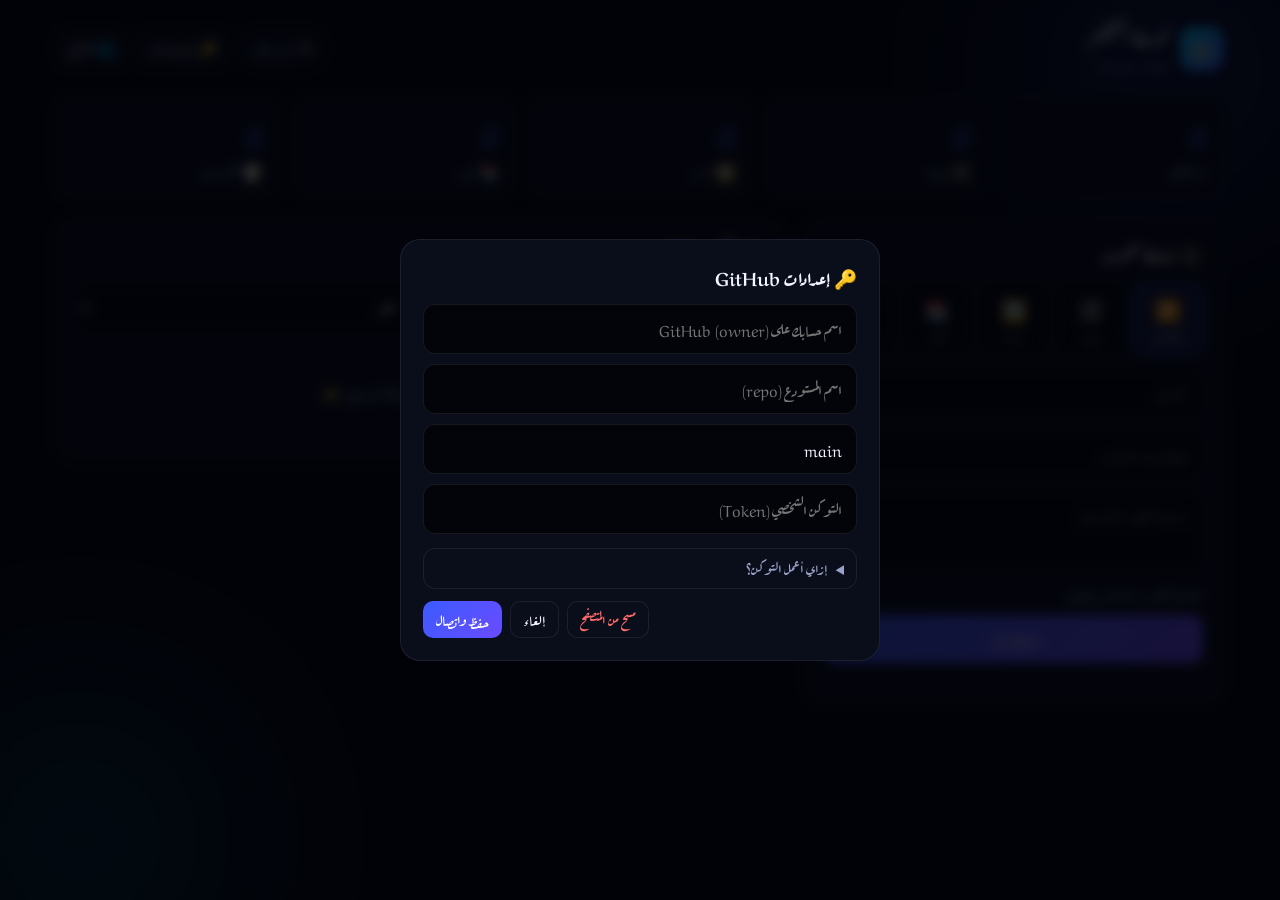
<file: admin.html>
<!DOCTYPE html>
<html lang="ar" dir="rtl">
<head>
<meta charset="UTF-8">
<meta name="viewport" content="width=device-width, initial-scale=1">
<meta name="robots" content="noindex">
<title>لوحة التحكم - Vortex Tech</title>
<link href="https://fonts.googleapis.com/css2?family=Aref+Ruqaa:wght@400;700&display=swap" rel="stylesheet">
<link rel="stylesheet" href="style.css">
<style>
.a-wrap{position:relative;z-index:1;max-width:1200px;margin:0 auto;padding:20px 16px 60px}
.a-head{display:flex;align-items:center;justify-content:space-between;gap:12px;flex-wrap:wrap;margin-bottom:20px}
.a-brand{display:flex;align-items:center;gap:12px}
.a-logo{width:44px;height:44px;border-radius:14px;background:linear-gradient(135deg,var(--accent2),var(--accent));display:grid;place-items:center;font-size:1.4rem;color:#fff}
.a-brand h1{font-size:1.4rem;-webkit-text-fill-color:var(--text);background:none;animation:none;margin:0}
.a-brand small{color:var(--muted)}
.a-actions{display:flex;gap:8px;align-items:center;flex-wrap:wrap}
.a-pill{display:inline-flex;align-items:center;gap:8px;padding:7px 14px;border-radius:50px;border:1px solid var(--line);background:var(--card);font-size:.9rem;color:var(--muted)}
.a-pill i{width:9px;height:9px;border-radius:50%;background:#888}
.a-pill.ok i{background:#22c55e;box-shadow:0 0 8px #22c55e}.a-pill.ok{color:var(--text)}
.a-pill.bad i{background:#ef4444}
.a-btn{display:inline-flex;align-items:center;justify-content:center;gap:6px;padding:10px 18px;border-radius:12px;border:1px solid var(--line);background:var(--card);color:var(--text);font-family:inherit;font-size:1rem;cursor:pointer;text-decoration:none;transition:.2s}
.a-btn:hover{transform:translateY(-2px);border-color:var(--accent)}
.a-btn.pri{background:linear-gradient(135deg,var(--accent),#6a4bff);border-color:transparent;color:#fff}
.a-btn.dng{color:#ff6b6b}
.a-btn.sm{padding:6px 12px;font-size:.9rem;border-radius:10px}
.a-btn:disabled{opacity:.55;cursor:wait;transform:none}
.a-stats{display:grid;grid-template-columns:repeat(auto-fit,minmax(130px,1fr));gap:12px;margin-bottom:20px}
.a-stat{background:var(--card);border:1px solid var(--line);border-radius:16px;padding:14px 16px}
.a-stat b{display:block;font-size:1.8rem;background:linear-gradient(90deg,var(--accent2),var(--accent));-webkit-background-clip:text;background-clip:text;-webkit-text-fill-color:transparent}
.a-stat span{color:var(--muted);font-size:.95rem}
.a-cols{display:grid;grid-template-columns:minmax(0,420px) minmax(0,1fr);gap:20px;align-items:start}
@media(max-width:900px){.a-cols{grid-template-columns:1fr}}
.a-card{background:var(--card);border:1px solid var(--line);border-radius:20px;padding:20px}
.a-card h2{font-size:1.2rem;margin-bottom:14px}
.a-tabs{display:grid;grid-template-columns:repeat(5,1fr);gap:6px;margin-bottom:14px}
.a-tab{display:flex;flex-direction:column;align-items:center;gap:2px;padding:8px 2px;border-radius:12px;border:1px solid var(--line);background:var(--bg);color:var(--muted);font-family:inherit;font-size:.8rem;cursor:pointer;transition:.2s}
.a-tab span{font-size:1.3rem}
.a-tab.on{background:rgba(59,91,255,.18);border-color:var(--accent);color:var(--text)}
.a-in,.a-ta{width:100%;padding:11px 14px;margin-bottom:10px;border-radius:12px;border:1px solid var(--line);background:var(--bg);color:var(--text);font-family:inherit;font-size:1rem;outline:0}
.a-in:focus,.a-ta:focus{border-color:var(--accent);box-shadow:0 0 0 3px rgba(59,91,255,.2)}
.a-ta{resize:vertical;min-height:80px}
.a-drop{display:flex;flex-direction:column;align-items:center;gap:4px;padding:22px 12px;margin-bottom:10px;border:2px dashed var(--line);border-radius:16px;cursor:pointer;text-align:center;color:var(--muted);transition:.2s}
.a-drop:hover,.a-drop.over{border-color:var(--accent);background:rgba(59,91,255,.08);color:var(--text)}
.a-drop .ic{font-size:2rem}
.a-drop img{max-width:100%;max-height:140px;border-radius:10px;margin-top:8px}
.a-mini{display:flex;align-items:center;gap:8px;padding:9px 12px;margin-bottom:10px;border:1px solid var(--line);border-radius:12px;cursor:pointer;color:var(--muted);font-size:.95rem}
.a-mini:hover{border-color:var(--accent)}
.a-mini span{color:var(--text);overflow:hidden;text-overflow:ellipsis;white-space:nowrap}
.a-hint{color:var(--muted);font-size:.88rem;margin-bottom:10px}
.a-bar{height:6px;border-radius:6px;background:var(--line);overflow:hidden;margin:12px 0 4px;display:none}
.a-bar i{display:block;height:100%;width:40%;border-radius:6px;background:linear-gradient(90deg,var(--accent2),var(--accent));animation:slide 1.1s ease-in-out infinite alternate}
@keyframes slide{from{margin-right:0}to{margin-right:60%}}
.a-status{min-height:1.3em;color:var(--accent2);font-size:.92rem}
.a-tools{display:flex;gap:8px;margin-bottom:12px}
.a-tools .a-in{margin:0;flex:1}
.a-tools select{width:auto;margin:0}
.a-list{display:flex;flex-direction:column;gap:8px}
.a-item{display:flex;align-items:center;gap:12px;padding:10px;border:1px solid var(--line);border-radius:14px;background:var(--bg);animation:fade .4s both}
.a-th{width:78px;height:52px;border-radius:10px;background:linear-gradient(135deg,#1a2a6c,#3b5bff);flex:none;overflow:hidden;display:grid;place-items:center;font-size:1.5rem;color:#fff}
.a-th img{width:100%;height:100%;object-fit:cover}
.a-meta{flex:1;min-width:0}
.a-meta b{display:block;overflow:hidden;text-overflow:ellipsis;white-space:nowrap}
.a-meta small{color:var(--muted)}
.a-empty{text-align:center;color:var(--muted);padding:34px 10px}
.a-modal{position:fixed;inset:0;z-index:200;background:rgba(2,3,8,.8);backdrop-filter:blur(6px);display:none;align-items:center;justify-content:center;padding:16px}
.a-modal.open{display:flex;animation:fade .25s}
.a-box{width:100%;max-width:480px;max-height:92vh;overflow:auto;background:var(--card);border:1px solid var(--line);border-radius:20px;padding:22px}
.a-box h3{margin-bottom:12px}
.a-row{display:flex;gap:8px;justify-content:flex-end;margin-top:6px}
.a-box details{margin:4px 0 12px;border:1px solid var(--line);border-radius:12px;padding:8px 12px;font-size:.92rem;color:var(--muted)}
.a-box ol{padding-right:20px;margin-top:6px;line-height:1.9}
.a-toasts{position:fixed;bottom:18px;right:18px;left:18px;z-index:300;display:flex;flex-direction:column;align-items:center;gap:8px;pointer-events:none}
.a-toast{background:var(--card);border:1px solid var(--line);border-right:4px solid var(--accent);padding:10px 18px;border-radius:12px;box-shadow:0 10px 30px rgba(0,0,0,.4);animation:fade .3s both;max-width:520px}
.a-toast.ok{border-right-color:#22c55e}.a-toast.err{border-right-color:#ef4444}
</style>
</head>
<body>
<div class="orb o1"></div><div class="orb o2"></div>
<div class="a-wrap">
  <div class="a-head">
    <div class="a-brand"><div class="a-logo">⚙️</div><div><h1>لوحة التحكم</h1><small>Vortex Tech</small></div></div>
    <div class="a-actions">
      <span class="a-pill" id="st"><i></i><em id="stT">غير متصل</em></span>
      <button class="a-btn sm" id="setBtn">🔑 الإعدادات</button>
      <a class="a-btn sm" href="index.html" target="_blank">🌐 الموقع</a>
    </div>
  </div>

  <div class="a-stats" id="stats"></div>

  <div class="a-cols">
    <section class="a-card">
      <h2>➕ إضافة محتوى</h2>
      <div class="a-tabs" id="tabs"></div>
      <input class="a-in" id="at" placeholder="العنوان" maxlength="120">
      <input class="a-in" id="yl" placeholder="لينك فيديو يوتيوب">
      <textarea class="a-ta" id="ab" rows="7" maxlength="20000" placeholder="اكتب المنشور هنا (ممكن يكون طويل)"></textarea>
      <textarea class="a-ta" id="ad" rows="2" maxlength="300" placeholder="وصف مختصر (اختياري)"></textarea>
      <label class="a-drop" id="drop" for="af">
        <div class="ic">⬆️</div><div id="dropT">اسحب الملف هنا أو اضغط للاختيار</div><small id="dropS"></small><img id="dprev" alt="" hidden>
      </label>
      <input type="file" id="af" hidden>
      <label class="a-mini" id="cvr">🖼️ صورة غلاف / ثامنيل (اختياري) <span id="acn"></span><input type="file" id="ac" hidden accept="image/jpeg,image/png,image/webp"></label>
      <p class="a-hint" id="hint">الحد الأقصى 50 ميجا للملف. للفيديوهات الكبيرة استخدم يوتيوب.</p>
      <button class="a-btn pri" id="up" style="width:100%">إضافة ونشر</button>
      <div class="a-bar" id="bar"><i></i></div>
      <div class="a-status" id="am"></div>
    </section>

    <section class="a-card">
      <h2>📚 المحتوى المنشور</h2>
      <div class="a-tools">
        <input class="a-in" id="sq" placeholder="🔍 بحث...">
        <select class="a-in" id="sf"><option value="all">الكل</option><option value="video">فيديو</option><option value="image">صور</option><option value="book">كتب</option><option value="post">منشورات</option></select>
      </div>
      <div class="a-list" id="list"></div>
    </section>
  </div>
</div>

<div class="a-modal" id="setM"><div class="a-box">
  <h3>🔑 إعدادات GitHub</h3>
  <input class="a-in" id="co" placeholder="اسم حسابك على GitHub (owner)">
  <input class="a-in" id="cr" placeholder="اسم المستودع (repo)">
  <input class="a-in" id="cb" placeholder="الفرع (branch)" value="main">
  <input class="a-in" id="ct" type="password" placeholder="التوكن الشخصي (Token)">
  <details><summary>إزاي أعمل التوكن؟</summary><ol>
    <li>GitHub ← Settings ← Developer settings</li>
    <li>Personal access tokens ← Fine-grained tokens ← Generate</li>
    <li>Repository access: المستودع ده بس</li>
    <li>Permissions ← Contents: Read and write</li></ol></details>
  <div class="a-row"><button class="a-btn dng sm" id="clr">مسح من المتصفح</button><button class="a-btn sm" id="setX">إلغاء</button><button class="a-btn pri sm" id="sv">حفظ واتصال</button></div>
</div></div>

<div class="a-modal" id="edM"><div class="a-box">
  <h3>✏️ تعديل</h3>
  <input class="a-in" id="et" placeholder="العنوان" maxlength="120">
  <textarea class="a-ta" id="ed" rows="2" maxlength="300" placeholder="الوصف"></textarea>
  <textarea class="a-ta" id="eb" rows="9" maxlength="20000" placeholder="نص المنشور"></textarea>
  <div class="a-row"><button class="a-btn sm" id="edX">إلغاء</button><button class="a-btn pri sm" id="edS">حفظ التعديل</button></div>
</div></div>

<div class="a-modal" id="cfM"><div class="a-box">
  <h3 id="cfT">تأكيد</h3><p id="cfP" style="color:var(--muted);margin-bottom:10px"></p>
  <div class="a-row"><button class="a-btn sm" id="cfN">لا</button><button class="a-btn dng sm" id="cfY">نعم، احذف</button></div>
</div></div>

<div class="a-toasts" id="toasts"></div>

<script>
const $ = id => document.getElementById(id);
try { const t = localStorage.getItem('vt-theme'); if (t) document.documentElement.setAttribute('data-theme', t); } catch (e) {}
const MAX = 50 * 1024 * 1024;
const IMG = { 'image/jpeg': 'jpg', 'image/png': 'png', 'image/webp': 'webp', 'image/gif': 'gif' };
const KINDS = {
  yt:    { label: 'يوتيوب', ico: '▶️' },
  video: { label: 'فيديو', ico: '🎬', dir: 'videos', type: 'file', types: { 'video/mp4': 'mp4', 'video/webm': 'webm' }, hint: 'mp4 أو webm' },
  image: { label: 'صورة', ico: '🖼️', dir: 'images', type: 'image', types: IMG, hint: 'jpg أو png أو webp أو gif' },
  book:  { label: 'كتاب', ico: '📚', dir: 'books', type: 'book', types: { 'application/pdf': 'pdf' }, hint: 'ملف PDF' },
  post:  { label: 'منشور', ico: '📝' }
};
const DIR = { file: 'videos', image: 'images', book: 'books' };
const TLAB = { youtube: 'يوتيوب', file: 'فيديو', image: 'صورة', book: 'كتاب', post: 'منشور', link: 'رابط' };
const TICO = { youtube: '▶️', file: '🎬', image: '🖼️', book: '📚', post: '📝', link: '🔗' };
const grp = v => v.type === 'youtube' || v.type === 'file' ? 'video' : v.type === 'link' ? 'post' : v.type;
let mode = 'yt', items = [], editing = null;

/* ---------- ui helpers ---------- */
function toast(msg, kind) { const d = document.createElement('div'); d.className = 'a-toast ' + (kind || ''); d.textContent = msg; $('toasts').appendChild(d); setTimeout(() => d.remove(), kind === 'err' ? 7000 : 4000); }
function busy(on, text) { $('bar').style.display = on ? 'block' : 'none'; $('up').disabled = on; if (text !== undefined) $('am').textContent = text; }
function confirmBox(title, text) { return new Promise(res => { $('cfT').textContent = title; $('cfP').textContent = text; $('cfM').classList.add('open'); const end = v => { $('cfM').classList.remove('open'); res(v); }; $('cfY').onclick = () => end(true); $('cfN').onclick = () => end(false); }); }
const size = n => n > 1048576 ? (n / 1048576).toFixed(1) + ' MB' : Math.round(n / 1024) + ' KB';
function pill(state, text) { $('st').className = 'a-pill ' + state; $('stT').textContent = text; }

/* ---------- settings ---------- */
const cfg = () => { try { return JSON.parse(localStorage.getItem('vt-gh') || '{}'); } catch (e) { return {}; } };
function loadCfg() { const c = cfg(); $('co').value = c.owner || ''; $('cr').value = c.repo || ''; $('cb').value = c.branch || 'main'; $('ct').value = c.token || ''; }
$('setBtn').onclick = () => { loadCfg(); $('setM').classList.add('open'); };
$('setX').onclick = () => $('setM').classList.remove('open');
$('sv').onclick = () => {
  const c = { owner: $('co').value.trim(), repo: $('cr').value.trim(), branch: $('cb').value.trim() || 'main', token: $('ct').value.trim() };
  if (!c.owner || !c.repo || !c.token) return toast('كمّل كل البيانات', 'err');
  try { localStorage.setItem('vt-gh', JSON.stringify(c)); } catch (e) { return toast('المتصفح منع الحفظ', 'err'); }
  $('setM').classList.remove('open'); refresh();
};
$('clr').onclick = () => { try { localStorage.removeItem('vt-gh'); } catch (e) {} loadCfg(); items = []; renderAll(); pill('', 'غير متصل'); toast('اتمسحت بيانات الاتصال من المتصفح ده'); };

/* ---------- GitHub API ---------- */
async function gh(method, path, body) {
  const c = cfg();
  const url = `https://api.github.com/repos/${c.owner}/${c.repo}/contents/${path}` + (method === 'GET' ? `?ref=${encodeURIComponent(c.branch)}&t=${Date.now()}` : '');
  const r = await fetch(url, { method, headers: { Authorization: 'Bearer ' + c.token, Accept: 'application/vnd.github+json' }, body: body ? JSON.stringify(body) : undefined });
  const d = await r.json().catch(() => ({}));
  if (!r.ok) { const e = new Error(r.status === 401 ? 'التوكن غلط أو منتهي' : r.status === 403 ? 'التوكن ملوش صلاحية، أو وصلت للحد المسموح' : r.status === 404 && method !== 'GET' ? 'المستودع/الفرع مش موجود أو التوكن ملوش صلاحية Contents' : (d.message || r.status)); e.status = r.status; throw e; }
  return d;
}
const utf8b64 = s => btoa(Array.from(new TextEncoder().encode(s), b => String.fromCharCode(b)).join(''));
async function getList() {
  try { const d = await gh('GET', 'videos.json'); const t = new TextDecoder().decode(Uint8Array.from(atob(d.content.replace(/\n/g, '')), c => c.charCodeAt(0))); return { sha: d.sha, list: JSON.parse(t) }; }
  catch (e) { if (e.status === 404) return { list: [] }; throw e; }
}
async function mutate(fn, msg) {
  for (let i = 0; i < 2; i++) {
    const { sha, list } = await getList(), next = fn(list);
    try { await gh('PUT', 'videos.json', { message: msg, content: utf8b64(JSON.stringify(next, null, 1)), branch: cfg().branch, ...(sha ? { sha } : {}) }); items = next; renderAll(); return next; }
    catch (e) { if ((e.status !== 409 && e.status !== 422) || i) throw e; }
  }
}
const toB64 = b => new Promise((res, rej) => { const r = new FileReader(); r.onload = () => res(r.result.split(',')[1]); r.onerror = rej; r.readAsDataURL(b); });
async function putBlob(dir, blob, ext) {
  const name = Date.now().toString(36) + Math.random().toString(36).slice(2, 6) + '.' + ext;
  await gh('PUT', dir + '/' + name, { message: 'upload ' + name, content: await toB64(blob), branch: cfg().branch });
  return name;
}
async function delFile(path) { try { const f = await gh('GET', path); await gh('DELETE', path, { message: 'delete ' + path, sha: f.sha, branch: cfg().branch }); } catch (e) {} }
function frameThumb(src) {
  return new Promise(res => {
    const isBlob = typeof src !== 'string', u = isBlob ? URL.createObjectURL(src) : src, v = document.createElement('video');
    v.muted = true; v.playsInline = true; v.preload = 'auto';
    let fin = false;
    const done = b => { if (fin) return; fin = true; if (isBlob) URL.revokeObjectURL(u); v.removeAttribute('src'); v.load(); res(b); };
    const grab = () => {
      try {
        if (!v.videoWidth) return done(null);
        const w = Math.min(v.videoWidth, 960), h = Math.round(v.videoHeight * w / v.videoWidth), c = document.createElement('canvas');
        c.width = w; c.height = h; c.getContext('2d').drawImage(v, 0, 0, w, h);
        c.toBlob(b => done(b), 'image/jpeg', .82);
      } catch (e) { done(null); }
    };
    v.addEventListener('loadedmetadata', () => { const d = v.duration; v.currentTime = isFinite(d) && d > 0 ? Math.min(2, Math.max(0.1, d * 0.1)) : 0.1; });
    v.addEventListener('seeked', () => setTimeout(grab, 200));
    v.addEventListener('error', () => done(null));
    setTimeout(() => done(null), 20000);
    v.src = u;
  });
}
const ytId = u => { const m = u.match(/(?:youtu\.be\/|v=|shorts\/|embed\/|live\/)([A-Za-z0-9_-]{11})/); return m ? m[1] : null; };

/* ---------- render ---------- */
async function refresh() {
  if (!cfg().token) { pill('', 'غير متصل'); $('setM').classList.add('open'); return; }
  pill('', 'جاري الاتصال...');
  try { const { list } = await getList(); items = list; renderAll(); pill('ok', 'متصل: ' + cfg().owner + '/' + cfg().repo); }
  catch (e) { pill('bad', 'فشل الاتصال'); toast(e.message, 'err'); }
}
function renderAll() {
  const c = k => items.filter(v => grp(v) === k).length;
  $('stats').innerHTML = '';
  [['الإجمالي', items.length], ['🎬 فيديو', c('video')], ['🖼️ صور', c('image')], ['📚 كتب', c('book')], ['📝 منشورات', c('post')]].forEach(([l, n]) => {
    const d = document.createElement('div'); d.className = 'a-stat'; d.innerHTML = '<b></b><span></span>'; d.firstChild.textContent = n; d.lastChild.textContent = l; $('stats').appendChild(d);
  });
  renderList();
}
function thumbUrl(v) {
  if (v.type === 'youtube') return 'https://i.ytimg.com/vi/' + encodeURIComponent(v.yt) + '/default.jpg';
  if (v.type === 'image') return 'images/' + encodeURIComponent(v.file);
  if (v.thumb) return 'thumbs/' + encodeURIComponent(v.thumb);
  return '';
}
function renderList() {
  const l = $('list'), q = $('sq').value.trim().toLowerCase(), f = $('sf').value; l.innerHTML = '';
  const list = items.filter(v => (f === 'all' || grp(v) === f) && (v.title + ' ' + (v.description || '') + ' ' + (v.body || '')).toLowerCase().includes(q));
  if (!list.length) { const e = document.createElement('div'); e.className = 'a-empty'; e.textContent = items.length ? 'مفيش نتائج' : 'لسه مفيش محتوى، ابدأ بإضافة أول عنصر ✨'; l.appendChild(e); return; }
  list.forEach(v => {
    const r = document.createElement('div'); r.className = 'a-item';
    const th = document.createElement('div'); th.className = 'a-th'; th.textContent = TICO[v.type] || '📄';
    const u = thumbUrl(v); if (u) { const im = document.createElement('img'); im.alt = ''; im.loading = 'lazy'; im.src = u; im.onload = () => { th.textContent = ''; th.appendChild(im); }; }
    const m = document.createElement('div'); m.className = 'a-meta';
    const b = document.createElement('b'); b.textContent = v.title;
    const s = document.createElement('small'); s.textContent = (TLAB[v.type] || '') + (v.date ? ' · ' + new Date(v.date).toLocaleDateString('ar-EG') : ''); m.append(b, s);
    const ed = document.createElement('button'); ed.className = 'a-btn sm'; ed.textContent = '✏️'; ed.title = 'تعديل'; ed.onclick = () => openEdit(v);
    const dl = document.createElement('button'); dl.className = 'a-btn sm dng'; dl.textContent = '🗑️'; dl.title = 'حذف'; dl.onclick = () => removeItem(v, dl);
    r.append(th, m, ed, dl); l.appendChild(r);
  });
}
$('sq').oninput = renderList; $('sf').onchange = renderList;

/* ---------- edit / delete ---------- */
function openEdit(v) {
  editing = v; $('et').value = v.title; $('ed').value = v.description || ''; $('eb').value = v.body || '';
  $('ed').style.display = v.type === 'post' ? 'none' : ''; $('eb').style.display = v.type === 'post' ? '' : 'none';
  $('edM').classList.add('open');
}
$('edX').onclick = () => $('edM').classList.remove('open');
$('edS').onclick = async () => {
  const t = $('et').value.trim(); if (!t) return toast('العنوان مطلوب', 'err');
  const id = editing.id, isPost = editing.type === 'post', d = $('ed').value.trim(), b = $('eb').value.trim();
  if (isPost && !b) return toast('نص المنشور مطلوب', 'err');
  $('edS').disabled = true;
  try { await mutate(a => a.map(x => x.id === id ? { ...x, title: t, ...(isPost ? { body: b } : { description: d }) } : x), 'تعديل: ' + t); $('edM').classList.remove('open'); toast('تم حفظ التعديل ✅ (ظاهر على الموقع بعد حوالي دقيقة)', 'ok'); }
  catch (e) { toast(e.message, 'err'); }
  $('edS').disabled = false;
};
async function removeItem(v, btn) {
  if (!await confirmBox('حذف "' + v.title + '"؟', 'هيتحذف من الموقع نهائيًا، ولو ملف مرفوع هيتمسح من المستودع كمان.')) return;
  btn.disabled = true;
  try {
    await mutate(a => a.filter(x => x.id !== v.id), 'حذف: ' + v.title);
    if (DIR[v.type]) await delFile(DIR[v.type] + '/' + v.file);
    if (v.thumb) await delFile('thumbs/' + v.thumb);
    toast('تم الحذف ✅', 'ok');
  } catch (e) { btn.disabled = false; toast(e.message, 'err'); }
}

/* ---------- add form ---------- */
Object.keys(KINDS).forEach(k => { const b = document.createElement('button'); b.className = 'a-tab'; b.dataset.k = k; b.innerHTML = '<span></span>' + KINDS[k].label; b.firstChild.textContent = KINDS[k].ico; b.onclick = () => setMode(k); $('tabs').appendChild(b); });
function setMode(m) {
  mode = m; const K = KINDS[m], file = !!K.dir, cv = ['video', 'book', 'post'].includes(m);
  document.querySelectorAll('.a-tab').forEach(b => b.classList.toggle('on', b.dataset.k === m));
  $('yl').style.display = m === 'yt' ? '' : 'none'; $('ab').style.display = m === 'post' ? '' : 'none'; $('ad').style.display = m === 'post' ? 'none' : '';
  $('drop').style.display = file ? '' : 'none'; $('cvr').style.display = cv ? '' : 'none';
  if (file) $('af').accept = Object.keys(K.types).join(',');
  clearFile(); $('hint').textContent = file ? 'الحد الأقصى 50 ميجا. المسموح: ' + K.hint + (m === 'video' ? '. بيتاخد ثامنيل تلقائي من الفيديو.' : '.') : m === 'yt' ? 'الثامنيل بيتجاب من يوتيوب تلقائيًا.' : 'اكتب المنشور كامل، وهيتفتح للزوار في نافذة قراءة.';
}
function clearFile() { $('af').value = ''; $('dropT').textContent = 'اسحب الملف هنا أو اضغط للاختيار'; $('dropS').textContent = ''; $('dprev').hidden = true; }
function showFile() {
  const f = $('af').files[0]; if (!f) return clearFile();
  $('dropT').textContent = f.name; $('dropS').textContent = size(f.size) + (f.size > MAX ? ' — أكبر من 50MB!' : '');
  const p = $('dprev'); if (/^image\//.test(f.type)) { p.src = URL.createObjectURL(f); p.hidden = false; } else p.hidden = true;
}
$('af').onchange = showFile;
$('ac').onchange = () => { $('acn').textContent = $('ac').files[0] ? $('ac').files[0].name : ''; };
const drop = $('drop');
['dragenter', 'dragover'].forEach(ev => drop.addEventListener(ev, e => { e.preventDefault(); drop.classList.add('over'); }));
['dragleave', 'drop'].forEach(ev => drop.addEventListener(ev, e => { e.preventDefault(); drop.classList.remove('over'); }));
drop.addEventListener('drop', e => { if (e.dataTransfer.files.length) { try { $('af').files = e.dataTransfer.files; showFile(); } catch (x) {} } });

$('up').onclick = async () => {
  if (!cfg().token) { $('setM').classList.add('open'); return toast('احفظ إعدادات GitHub الأول', 'err'); }
  const title = $('at').value.trim(); if (!title) return toast('اكتب العنوان', 'err');
  const item = { id: Math.random().toString(36).slice(2, 10), title, description: $('ad').value.trim(), date: Date.now() };
  let thumbFail = false;
  busy(true, 'جاري التجهيز...');
  try {
    const K = KINDS[mode], cover = $('ac').files[0];
    if (cover && !IMG[cover.type]) throw new Error('صورة الغلاف لازم jpg أو png أو webp');
    if (cover && cover.size > MAX) throw new Error('صورة الغلاف أكبر من 50 ميجا');
    if (mode === 'yt') {
      const id = ytId($('yl').value.trim()); if (!id) throw new Error('لينك يوتيوب غير صحيح');
      item.type = 'youtube'; item.yt = id;
    } else if (mode === 'post') {
      const b = $('ab').value.trim(); if (!b) throw new Error('اكتب نص المنشور');
      item.type = 'post'; item.body = b; delete item.description;
    } else {
      const f = $('af').files[0]; if (!f) throw new Error('اختار ملف');
      const ext = K.types[f.type]; if (!ext) throw new Error('نوع الملف غير مدعوم هنا (المسموح: ' + K.hint + ')');
      if (f.size > MAX) throw new Error('الملف أكبر من 50 ميجا');
      busy(true, '⏳ جاري رفع الملف (' + size(f.size) + ')... متقفلش الصفحة');
      item.file = await putBlob(K.dir, f, ext); item.type = K.type;
      if (mode === 'video' && !cover) { busy(true, 'جاري أخذ ثامنيل من الفيديو...'); const fb = await frameThumb(f); if (fb) item.thumb = await putBlob('thumbs', fb, 'jpg'); else thumbFail = true; }
    }
    if (cover && mode !== 'yt') { busy(true, 'جاري رفع الغلاف...'); item.thumb = await putBlob('thumbs', cover, IMG[cover.type]); }
    busy(true, 'جاري النشر...');
    await mutate(a => [item, ...a], 'إضافة: ' + title);
    ['at', 'ad', 'yl', 'ab', 'ac'].forEach(i => $(i).value = ''); $('acn').textContent = ''; clearFile();
    toast('تمت الإضافة ✅ هتظهر على الموقع بعد حوالي دقيقة' + (thumbFail ? ' (الثامنيل هيتولّد تلقائيًا على الموقع)' : ''), 'ok');
    busy(false, '');
  } catch (e) { busy(false, ''); toast(e.message || 'حصل خطأ', 'err'); }
};

document.addEventListener('keydown', e => { if (e.key === 'Escape') document.querySelectorAll('.a-modal.open').forEach(m => { if (m.id !== 'cfM') m.classList.remove('open'); }); });
setMode('yt'); renderAll(); refresh();
</script>
</body>
</html>
</file>
<file: style.css>
:root{--bg:#03040a;--text:#f2f4ff;--card:#0a0d1a;--muted:#9aa3c7;--accent:#3b5bff;--accent2:#00d4ff;--line:rgba(255,255,255,.08)}
:root[data-theme="light"]{--bg:#f4f6ff;--text:#10142b;--card:#fff;--muted:#5b6385;--line:rgba(0,0,0,.08)}
*{margin:0;padding:0;box-sizing:border-box}
body{font-family:'Aref Ruqaa',Tahoma,sans-serif;background:var(--bg);color:var(--text);min-height:100vh;overflow-x:hidden;transition:background .4s,color .4s}
.orb{position:fixed;border-radius:50%;filter:blur(90px);opacity:.18;z-index:0;animation:float 14s ease-in-out infinite;pointer-events:none}
.o1{width:380px;height:380px;background:var(--accent);top:-120px;right:-80px}
.o2{width:320px;height:320px;background:var(--accent2);bottom:-100px;left:-80px;animation-delay:-6s}
@keyframes float{50%{transform:translate(40px,50px) scale(1.15)}}
.wrap{position:relative;z-index:1;max-width:1300px;margin:0 auto;padding:24px 20px 90px}
header{text-align:center;padding:50px 10px 30px}
.logo{display:inline-block;letter-spacing:3px;color:var(--accent2);border:1px solid var(--line);padding:6px 18px;border-radius:50px;margin-bottom:18px;animation:fade .8s both}
h1{font-size:clamp(1.9rem,5vw,3.4rem);line-height:1.4;background:linear-gradient(90deg,var(--accent2),var(--accent),var(--accent2));background-size:200% auto;-webkit-background-clip:text;background-clip:text;-webkit-text-fill-color:transparent;animation:shine 5s linear infinite,fade .8s .1s both}
@keyframes shine{to{background-position:200% center}}
@keyframes fade{from{opacity:0;transform:translateY(20px)}to{opacity:1;transform:none}}
.sub{color:var(--muted);margin-top:12px;animation:fade .8s .2s both}
.social{display:flex;justify-content:center;gap:12px;flex-wrap:wrap;margin-top:26px;animation:fade .8s .3s both}
.btn{display:inline-flex;align-items:center;gap:6px;padding:11px 22px;border-radius:50px;text-decoration:none;color:#fff!important;font-family:inherit;font-weight:700;font-size:1rem;border:0;cursor:pointer;transition:transform .25s,filter .25s}
.btn:hover{transform:translateY(-4px) scale(1.04);filter:brightness(1.15)}
.btn:disabled{opacity:.5;cursor:wait}
.yt{background:#f00}.ig{background:linear-gradient(45deg,#f09433,#dc2743,#bc1888)}.fb{background:#1877f2}.tg{background:#08c}
.bar{display:flex;gap:12px;align-items:center;justify-content:space-between;margin:34px 0 22px;flex-wrap:wrap}
.search,.f input,.f textarea{padding:12px 18px;border-radius:14px;border:1px solid var(--line);background:var(--card);color:var(--text);font-family:inherit;font-size:1rem;outline:0}
.search{flex:1;min-width:200px;max-width:420px;border-radius:50px}
.search:focus,.f input:focus,.f textarea:focus{border-color:var(--accent)}
.count{color:var(--muted)}
.grid{display:grid;grid-template-columns:repeat(auto-fill,minmax(290px,1fr));gap:24px}
.card{background:var(--card);border:1px solid var(--line);border-radius:18px;overflow:hidden;cursor:pointer;opacity:0;transform:translateY(30px);transition:opacity .6s,transform .35s,box-shadow .35s}
.card.in{opacity:1;transform:none}
.card:hover{transform:translateY(-8px);box-shadow:0 18px 40px rgba(59,91,255,.25)}
.thumb{position:relative;aspect-ratio:16/9;background:#000;overflow:hidden}
.thumb video{width:100%;height:100%;object-fit:cover;transition:transform .5s;pointer-events:none}
.card:hover .thumb video{transform:scale(1.08)}
.play{position:absolute;inset:0;display:grid;place-items:center;background:linear-gradient(transparent 40%,rgba(0,0,0,.6))}
.play span{width:58px;height:58px;border-radius:50%;background:rgba(59,91,255,.9);display:grid;place-items:center;color:#fff;font-size:1.4rem;transition:transform .3s;padding-right:4px}
.card:hover .play span{transform:scale(1.2)}
.info{padding:16px}.info h3{font-size:1.2rem;margin-bottom:6px}.info p{color:var(--muted);font-size:.95rem}
.empty{text-align:center;color:var(--muted);padding:60px 20px;grid-column:1/-1;border:2px dashed var(--line);border-radius:18px}
.fab{position:fixed;left:20px;bottom:20px;z-index:50;width:50px;height:50px;border-radius:50%;border:0;cursor:pointer;font-size:1.4rem;color:#fff;background:var(--accent);box-shadow:0 6px 18px rgba(0,0,0,.35)}
.modal{position:fixed;inset:0;z-index:100;background:rgba(2,3,8,.9);backdrop-filter:blur(8px);display:none;align-items:center;justify-content:center;padding:20px}
.modal.open{display:flex;animation:fade .3s}
.box{width:100%;max-width:960px;background:var(--card);border-radius:18px;overflow:hidden;position:relative}
.box video{width:100%;max-height:70vh;background:#000;display:block}
.box .info{padding:18px 22px}
.x{position:absolute;top:10px;left:10px;z-index:2;width:38px;height:38px;border-radius:50%;border:0;background:rgba(0,0,0,.6);color:#fff;font-size:1.2rem;cursor:pointer}
/* admin */
.panel{max-width:620px;margin:40px auto;background:var(--card);border:1px solid var(--line);border-radius:18px;padding:26px;position:relative;z-index:1}
.panel h2{margin-bottom:16px}
.f{display:flex;flex-direction:column;gap:10px;margin-bottom:12px}
.msg{min-height:1.5em;color:var(--accent2);margin:8px 0}
.prog{height:8px;background:var(--line);border-radius:8px;overflow:hidden;display:none;margin:8px 0}
.prog i{display:block;height:100%;width:0;background:linear-gradient(90deg,var(--accent2),var(--accent));transition:width .2s}
.row{display:flex;align-items:center;justify-content:space-between;gap:10px;padding:10px 0;border-top:1px solid var(--line)}
.del{background:#d22;border:0;color:#fff;border-radius:10px;padding:6px 14px;cursor:pointer;font-family:inherit}
.top{display:flex;justify-content:space-between;align-items:center}
.link{background:none;border:0;color:var(--muted);cursor:pointer;font-family:inherit;text-decoration:underline}
.thumb img{width:100%;height:100%;object-fit:cover;transition:transform .5s;display:block}
.card:hover .thumb img{transform:scale(1.08)}
.box iframe{width:100%;aspect-ratio:16/9;border:0;display:block;background:#000}
.tabs{display:flex;gap:8px;margin-bottom:12px}
.tab{flex:1;padding:10px;border-radius:12px;border:1px solid var(--line);background:var(--bg);color:var(--text);font-family:inherit;font-size:1rem;cursor:pointer}
.tab.on{background:var(--accent);border-color:var(--accent);color:#fff}
details{margin-bottom:14px;border:1px solid var(--line);border-radius:12px;padding:10px 14px}
summary{cursor:pointer;color:var(--muted)}
details .f{margin-top:12px}
.hint{color:var(--muted);font-size:.9rem;margin-bottom:10px}
.chips{display:flex;gap:8px;flex-wrap:wrap;margin-bottom:18px}
.chip{padding:8px 18px;border-radius:50px;border:1px solid var(--line);background:var(--card);color:var(--text);font-family:inherit;font-size:1rem;cursor:pointer;transition:.25s}
.chip:hover{transform:translateY(-2px)}
.chip.on{background:var(--accent);border-color:var(--accent);color:#fff}
.cover{position:absolute;inset:0;display:grid;place-content:center;justify-items:center;gap:6px;background:linear-gradient(135deg,#1a2a6c,#3b5bff 55%,#00d4ff);color:#fff;font-size:3rem}
.cover small{font-size:.95rem;opacity:.9;direction:ltr}
.cover.bk{background:linear-gradient(135deg,#6a1b9a,#d81b60 60%,#ff8a65)}
.cover.ln{background:linear-gradient(135deg,#0f2027,#2c5364 60%,#00d4ff)}
.box img.full{width:100%;max-height:75vh;object-fit:contain;background:#000;display:block}
.tabs{flex-wrap:wrap}.tab{flex:1 1 30%}
.badge{position:absolute;top:10px;right:10px;background:rgba(0,0,0,.65);color:#fff;border-radius:50px;padding:3px 12px;font-size:.85rem;z-index:1}
.box{max-height:92vh;overflow:auto}
.postbody{padding:20px 24px;white-space:pre-wrap;line-height:2.1;font-size:1.1rem;word-break:break-word}
.cover.pt{background:linear-gradient(135deg,#134e5e,#71b280)}
#ab{min-height:160px}
.thumb canvas{width:100%;height:100%;object-fit:cover;display:block;transition:transform .5s}
.card:hover .thumb canvas{transform:scale(1.08)}
.btn svg{width:22px;height:22px;flex:none}
</file>
